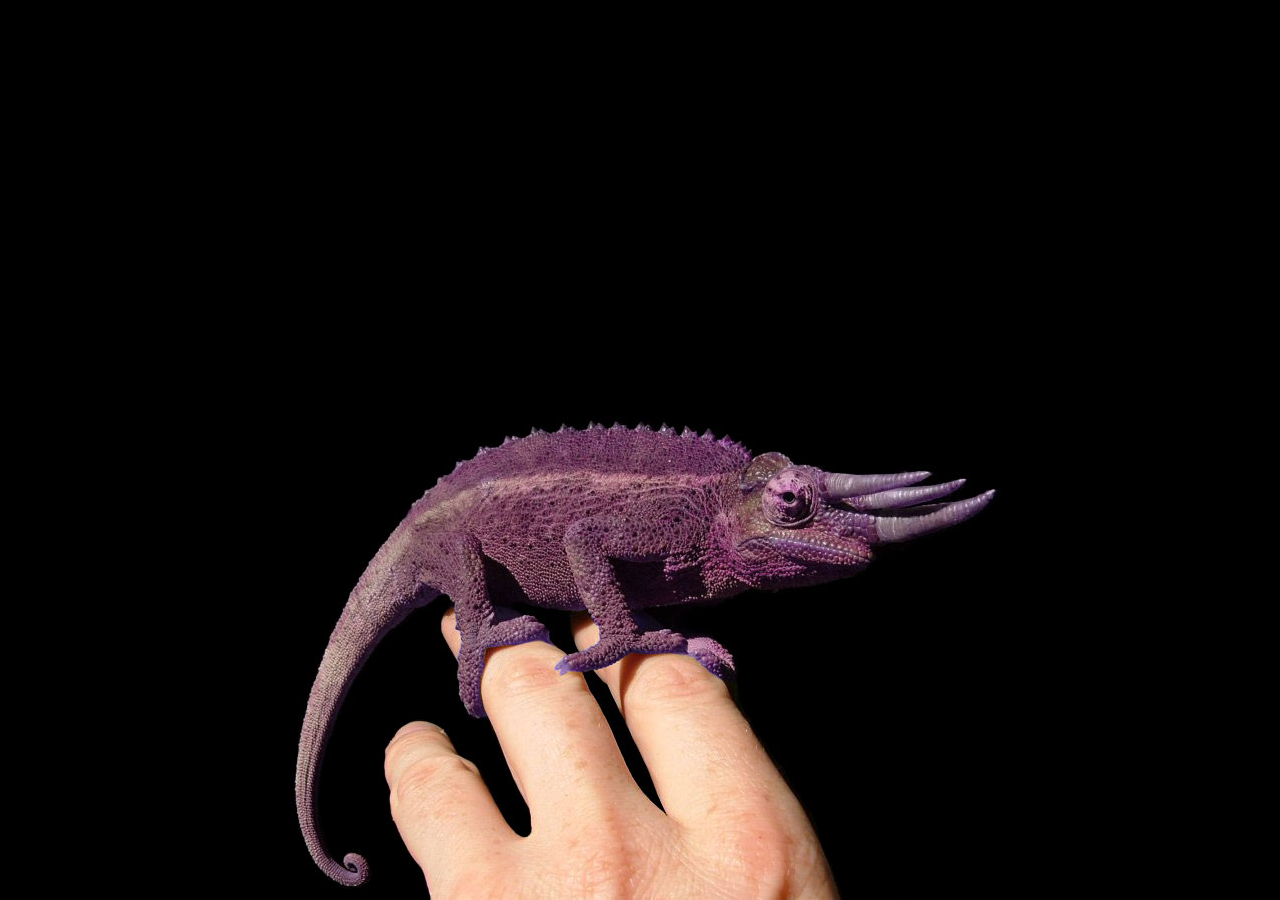
<file: ejemplo3.html>
<!DOCTYPE html>
<html>
    <head>
        <link rel="stylesheet" href="css/styles_camaleon.css" media="screen">
        <meta name="viewport" content="width=device-width, minimum-scale=1.0, maximum-scale=1.0">
    </head>
    <body>

    </body>
</html>
</file>
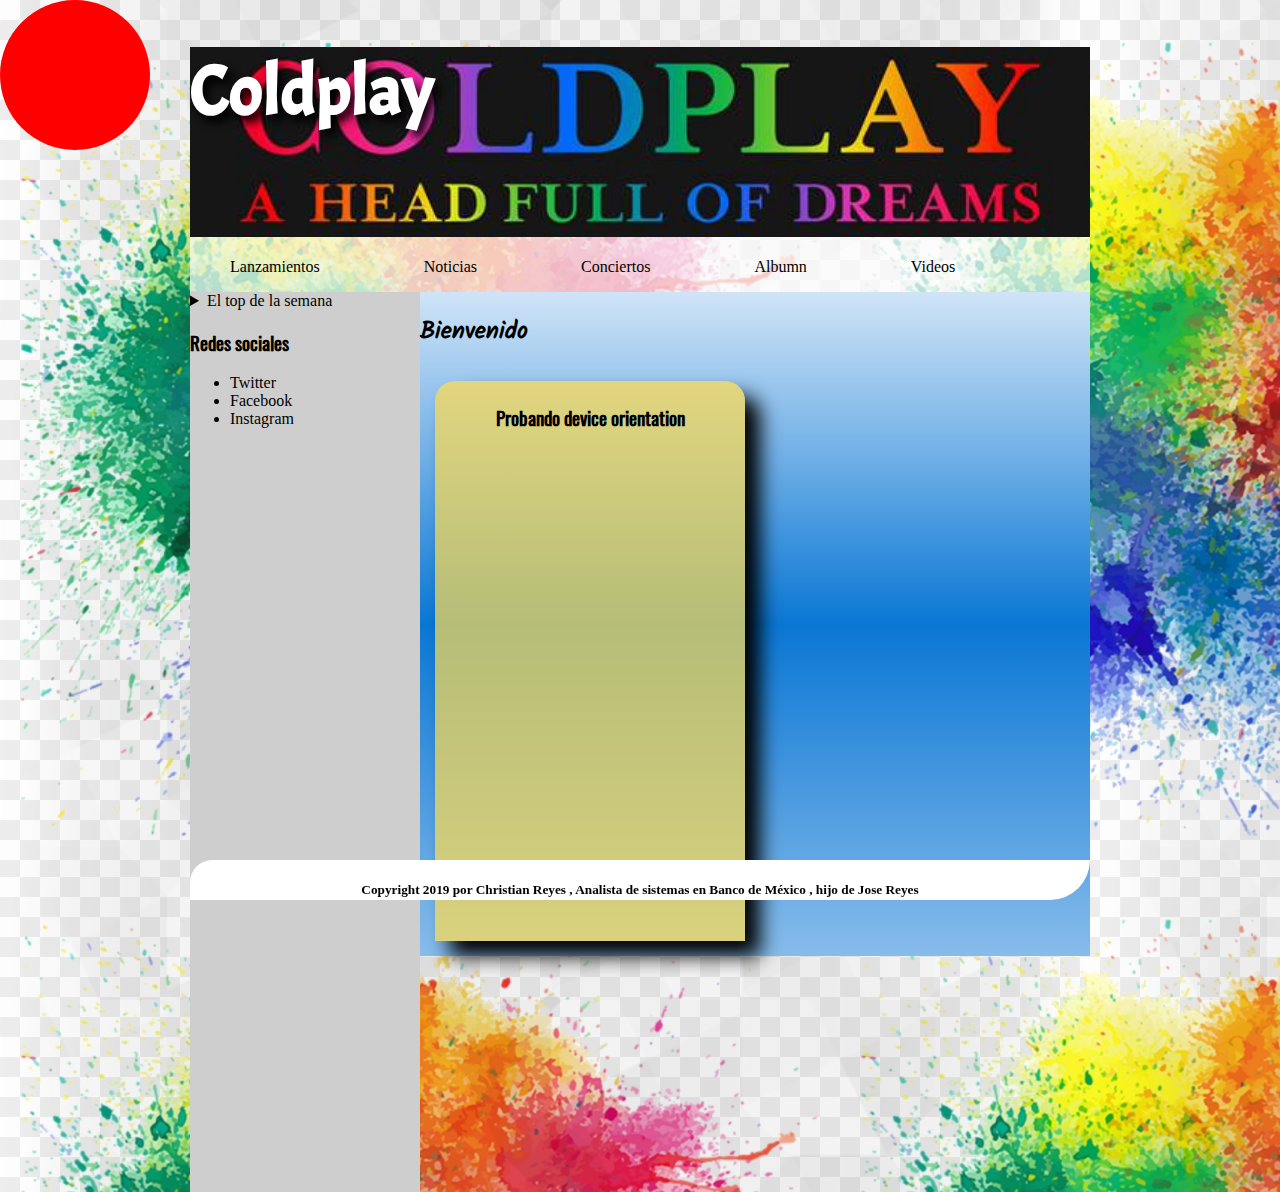
<file: ejemplos2.html>
<!DOCTYPE html>
<html>
    <head>
        <meta charset="utf-8">
        <title>Sitio de series y peliculas</title>
        <link rel="stylesheet" href="css/styles.css" media="screen">
        <link rel="stylesheet" href="css/styles_print.css" media="print">


        <script>
            
            var esfera;
            var w;
            var h;

            probandoOrientacion();

            function probandoOrientacion(){
                if(!window.requestAnimationFrame){
                    window.requestAnimationFrame = (function(){
                        return window.webkitRequestAnimationFrame || window.mozRequestAnimationFrame || function (callback,element){
                            window.setTimeout(callback,1000/60);
                        };
                    });
                }
            }

            function detonaEsfera(){
                esfera= document.getElementById("esfera");
                w = innerWidth;
                h = innerHeight;

                esfera.style.left = (w/2)-50 + "px";
                esfera.style.top = (h/2)-50 + "px";

                esfera.velocity = {x:0, y:0}
                esfera.position = {x:0, y:0}

                if(window.DeviceOrientationEvent){
                    window.addEventListener("deviceorientation",function(event){
                        esfera.velocity.y= Math.round(event.beta);
                        esfera.velocity.x = Math.round(event.gamma);
                    });
                }
                else{
                    alert("prueba en otro dispositivo, el dispositivo actual no soporta orientacion");
                }
                update();

            }
            
            function update(){
                var mueveX = esfera.velocity.x;
                var mueveY = esfera.velocity.y;
                esfera.position.x += esfera.velocity.x;
                esfera.position.y += esfera.velocity.y;

                if(esfera.position.x > (w-100) && esfera.velocity.x > 0){
                    esfera.position.x = w-100;
                }
                if(esfera.position.x < 0 && esfera.velocity.x < 0){
                    esfera.position.x=0;
                }

                if(esfera.position.y > (h-100) && esfera.velocity.y > 0){
                    esfera.position.y = h-100;
                }
                if(esfera.position.y < 0 && esfera.velocity.y < 0){
                    esfera.position.y=0;
                }
                esfera.style.top=esfera.position.y + "px";
                esfera.style.left=esfera.position.x + "px";

                /*esfera.style.width = mueveX *5 + "px";
                esfera.style.height = mueveX *5 + "px";
                esfera.style.boxshadow = mueveX + "px"; + mueveY + "px 20px black";*/setTimeout
                if(esfera.velocity.y  != 0)
                    esfera.style.transform = "scale("+(esfera.velocity.y+esfera.velocity.x)*.05+")";

                if(esfera.velocity.y  > 30)
                    esfera.style.backgroundColor = "blue";
                else
                    esfera.style.backgroundColor = "red";
                requestAnimationFrame(update);

            }


        </script>
    </head>
    <body onload="detonaEsfera()">
        <header>
            <h1> Coldplay</h1>
        </header>
        <!--sirve para definidir-->
        <nav>
            <ul>
                <li> Lanzamientos</li>
                <li> Noticias</li>
                <li> Conciertos</li>
                <li> Albumn</li>
                <li> Videos </li>
            </ul>
        </nav>
        <!--define un contenido adicional-->
        <aside>
            <details>
                <summary> El top de la semana</summary>
                <ul>
                        <li href="ejemplos2.html"> Canción 1</li>
                        <li> Canción 2</li>
                        <li> Canción 3</li>
                </ul>
            </details>
            <h3> Redes sociales</h3>
            <ul>
                <li> Twitter</li>
                <li> Facebook</li>
                <li> Instagram</li>
            </ul>
        </aside>
        <section>
            <h2> Bienvenido</h2>
            <article>
                    <h3>Probando device orientation</h3>
                    <div id="esfera"></div>
                </article>

 
           
        </section>
        <footer>
            <h5 itemscope itemtype="https://schema.org/Person"> Copyright 2019 por <span itemprop="givenName">Christian Reyes </span>, <span itemprop="jobTitle"> Analista de sistemas  </span>en <span itemprop="worksFor"> Banco de México </span>, hijo de <span itemprop="parent">Jose Reyes</span></h5>
        </footer>
    </body>
</html>
</file>
<file: css/styles_camaleon.css>
html,body{
    height:100%
}

html {
    background: #000 url(../images/camaleon2.jpg) 50% 100% no-repeat;
}

body{
    margin: 0px;
    padding: 0px;
    background: #000 url(../images/camaleon.jpg) 50% 100% no-repeat;
    transition: opacity 2.5s;
    -webkit-transition: opacity 2.5s;
    -moz-transition: opacity 2.5s;
}

@media screen and (orientation:portrait){
    body{
        opacity: 1;
    }
}

@media screen and (orientation:landscape){
    body{
        opacity:0;
    }
}

@media screen and (min-width:481px) and (max-width:750px){
    html,body{
        background-size:20% auto;
        -webkit-background-size:20% auto;
        -moz-background-size:20% auto;
    }
} 

@media screen and (min-width:0px) and (max-width:480px){
    body{
        opacity:1;
    }
    html, body{
        background-size:70% auto;
        -webkit-background-size:70% auto;
        -moz-background-size:70% auto;
    }
}

@media screen and (min-width:751px) and (max-width:900px){
    body{
        opacity:0;
    }
    html, body{
        background-size:50% auto;
        -webkit-background-size:50% auto;
        -moz-background-size:50% auto;
    }
}
</file>
<file: css/styles.css>
body{
    width:900px;
    height:auto;
    margin: 0 auto;
    background-image: url(../images/patron1.png), url(../images/patron2.png);
    background-color:#CAFACA ;
}

header{
    width:900px;
    height: 190px;
    color: white;
    background-image: url(../images/banner_header.jpg);
    background-position: center;
    background-size: 100%;
}

nav{
    width:900px;
    height: 50px;
    background-color: rgba(255,255,255,0.7);
    padding-top: 5px;
}

nav ul li{
    display:inline;
    list-style-type: none;
    margin-right: 100px;
}

aside{
    width:230px;
    background-color:#CECECE;
    height:900px;
    float:left;
}

section{
    width:670px;
    height:auto;
    float:left;

    /* Permalink - use to edit and share this gradient: https://colorzilla.com/gradient-editor/#d0e4f7+0,73b1e7+24,0a77d5+50,539fe1+79,87bcea+100;Blue+Pipe+%231 */
    background: #d0e4f7; /* Old browsers */
    background: -moz-linear-gradient(top,  #d0e4f7 0%, #73b1e7 24%, #0a77d5 50%, #539fe1 79%, #87bcea 100%); /* FF3.6-15 */
    background: -webkit-linear-gradient(top,  #d0e4f7 0%,#73b1e7 24%,#0a77d5 50%,#539fe1 79%,#87bcea 100%); /* Chrome10-25,Safari5.1-6 */
    background: linear-gradient(to bottom,  #d0e4f7 0%,#73b1e7 24%,#0a77d5 50%,#539fe1 79%,#87bcea 100%); /* W3C, IE10+, FF16+, Chrome26+, Opera12+, Safari7+ */
    filter: progid:DXImageTransform.Microsoft.gradient( startColorstr='#d0e4f7', endColorstr='#87bcea',GradientType=0 ); /* IE6-9 */
}

article{
    height:550px;
    width:300px;
    background-color:rgba(255,220,80,0.7);
    float:left;
    margin-left:15px;
    margin-bottom: 15px;
    margin-top:10px;
    padding:5px;
    text-align: center;
    border-radius: 20px 20px 0px 0px;
    box-shadow: 15px 15px 20px black;
    transition: all 1.5s;
}

article:hover{
   /* border-radius:80px 80px 10px 10px;
    box-shadow: -15px -15px 40px blue;
    -webkit-transform:scale(1.02);
    -moz-transform: rotate(360deg);*/
    box-shadow: -15px -15px 40px black;
}

footer{
    background-color: #fff;
    border-radius:25px 0px 45px 0px;
    width:900px;
    height:20px;
    text-align:center;
    position:fixed;
    bottom:0px;
    padding-bottom: 20px;
}

@font-face{
    font-family: miFuente1;
    src:url(../fonts/font1.ttf);
}

@font-face{
    font-family: miFuente2;
    src:url(../fonts/font2.ttf);
}

@font-face{
    font-family: miFuente3;
    src:url(../fonts/font3.ttf);
}

@font-face{
    font-family: miFuente4;
    src:url(../fonts/font4.ttf);
}

h1{
    font-family:miFuente1;
    text-shadow: 5px 7px 10px black;
    font-size:4.375em;
}

h2{
    font-family:miFuente2;
}

h3{
    font-family:miFuente3;
}

h4{
    font-family:miFuente4;
}

#videoMask{
    /*mask:url(../images/text.svg);
    -webkit-mask:url(../images/text.svg);
    -moz-mask:url(../images/text.svg);*/
    
    mask:url(../images/elipse.svg);
    -webkit-mask:url(../images/elipse.svg);
    -moz-mask:url(../images/elipse.svg);
}

#cuadroAnimado{
    width:150px;
    height: 150px;
    background-color:blue;
    position:relative;
    animation:miAnimacion 15s;
    -moz-animation:miAnimacion 15s;
    -webkit-animation:miAnimacion 15s;
}

@-webkit-keyframes miAnimacion{
    0%{
        background-color:blue;
        left:0px;
        top:0px;
    }
    15%{
        background-color:red;
        left:250px;
        top:0px;
    }
    45%{
        background-color:yellow;
        left:280px;
        top:400px;
    }
    70%{
        background-color:green;
        transform:rotate(-360deg);
    }
    70%{
        background-color:blue;
        left:0px;
        top:0px;
        transform:skewX(50deg);
    }
}

@-moz-keyframes miAnimacion{
    0%{
        color:blue;
        left:0px;
        top:0px;
    }
    15%{
        color:red;
        left:250px;
        top:0px;
    }
    45%{
        color:yellow;
        left:280px;
        top:400px;
    }
    70%{
        color:green;
        transform:scale(1.5);
    }
    70%{
        color:blue;
        left:0px;
        top:0px;
        box-shadow:30px 30px 10px red;
    }
}

#esfera{
    position : absolute;
    width:150px;
    height:150px;
    background-color:white;
    border-radius: 50%;
    transition:all;
    -moz-transition:all;
    -webkit-transition:all;    
}

#inicio_href{
    display:none;
}
@media screen and (max-width:760px){
    body{
        width:100%;
        background-image: none;
        background-color: white;
    }
    
    header{
        position:fixed;
        width:100%;
        height:50px ;
        color: white;
        background-size: 50%;
        top:0px;
        z-index:10000;
    }

    header h1{
        font-size:1.5em;
    }
    
    nav{
        margin-top:50px;
        width:100%;
        z-index:10000;
    }
    
    nav ul li{
        display: block;
        list-style-type: none;
    }
    
    aside{
        margin-top:60px;
        width:100%;
        background-color:greenyellow;
        height:auto;
    }
    
    section{
        width:100%;
        background-color: #efc5ca;
    }
    
    article{
        width:85%;
        background-color:cadetblue;
        border-radius: 0px 0px 20px 20px;
        box-shadow:none;
        transition: none;
    }
    
    article:hover{
       /* border-radius:80px 80px 10px 10px;
        box-shadow: -15px -15px 40px blue;
        -webkit-transform:scale(1.02);
        -moz-transform: rotate(360deg);*/
        box-shadow:none;
    }
    
    footer{
        background-color:#ba2737;
        border-radius:0px 15px 0px 15px;
        width:100%;
        height:20px;
    }
    
    h1{
        font-size:2.813em;
    }
    
    h2{
        font-size:1.875em;
    }
    
    h3{
        font-size:1.250em;
    }
    
    h4, p{
        font-size:1em;
    }
    #inicio_href{
        display:block !important;
    }
    footer{
        height:40px;
    }
}
</file>
<file: css/styles_print.css>
body{
    width:900px;
    height:auto;
    margin: 0 auto;
    background-image: url(../images/patron1.png), url(../images/patron2.png);
    background-color:#CAFACA ;
}

header{
    width:900px;
    height: 190px;
    color: white;
    background-image: url(../images/banner_header.jpg);
    background-position: center;
    background-size: 100%;
}

nav{
    width:900px;
    height: 50px;
    background-color: rgba(255,255,255,0.7);
    padding-top: 5px;
}

nav ul li{
    display:inline;
    list-style-type: none;
    margin-right: 100px;
}

aside{
    width:230px;
    background-color:#CECECE;
    height:900px;
    float:left;
}

section{
    width:670px;
    height:auto;
    float:left;
}

article{
    height : 300px;
    width  : 600px;
    background-color:rgba(255,220,80,0.7);
    float:left;
    margin-left:15px;
    margin-bottom: 15px;
    margin-top:10px;
    padding:5px;
    text-align: center;
    border-radius: 20px 20px 0px 0px;
}



footer{
    background-color: #fff;
    border-radius:25px 0px 45px 0px;
    width:900px;
    height:20px;
    text-align:center;
    position:fixed;
    bottom:0px;
    padding-bottom: 20px;
}

@font-face{
    font-family: miFuente1;
    src:url(../fonts/font1.ttf);
}

@font-face{
    font-family: miFuente2;
    src:url(../fonts/font2.ttf);
}

@font-face{
    font-family: miFuente3;
    src:url(../fonts/font3.ttf);
}

@font-face{
    font-family: miFuente4;
    src:url(../fonts/font4.ttf);
}

h1{
    font-family:miFuente1;
    font-size:70px;
}

h2{
    font-family:miFuente2;
    font-size:30px;
}

h3{
    font-family:miFuente3;
    font-size:30px;
}

h4, p{
    font-family:miFuente4;
    font-size:20px;
}
</file>
